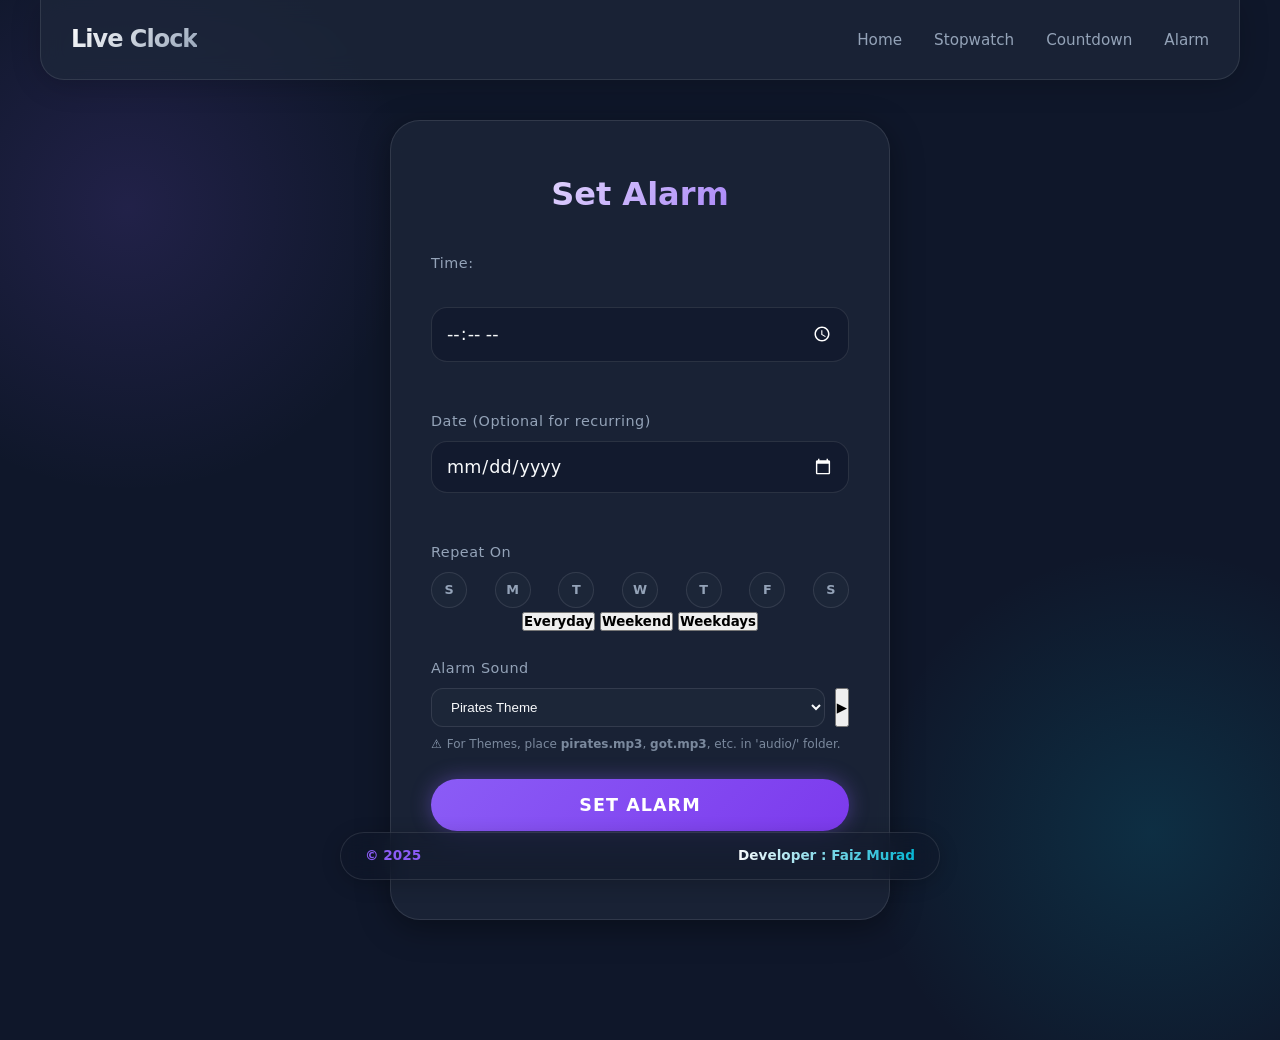
<file: alarm.html>
<!DOCTYPE html>
<html lang="en">
<head>
  <meta charset="UTF-8">
  <link rel="icon" href="data:,">
  <meta name="viewport" content="width=device-width, initial-scale=1.0">
  <title>Live Clock</title>
  <link href="https://fonts.googleapis.com/css2?family=Poppins:wght@400;500;600;700&display=swap" rel="stylesheet">
  <link rel="stylesheet" href="css/variables.css">
  <link rel="stylesheet" href="css/nav.css">
  <link rel="stylesheet" href="css/alarm.css">
  <link rel="stylesheet" href="css/alarm_modal.css">
  <link rel="stylesheet" href="css/footer.css">
</head>

<body>

  <!-- NAVBAR -->
  <nav>
    <div class="nav-container">
      <div class="logo">Live Clock</div>
      <ul class="nav-links" id="navLinks">
        <li><a href="index.html">Home</a></li>
        <li><a href="stopwatch.html">Stopwatch</a></li>
        <li><a href="countdown.html">Countdown</a></li>
        <li><a href="alarm.html">Alarm</a></li>
      </ul>
      <div class="hamburger" id="hamburger">
        <span></span>
        <span></span>
        <span></span>
      </div>
    </div>
  </nav>


  <!-- ALARM CARD -->
  <div class="card">
    <h2>Set Alarm</h2>
    <label for="alarm-time">Time:</label>
    <input type="time" id="alarm-time">
    <div class="input-group">
      <label for="alarm-date">Date (Optional for recurring)</label>
      <input type="date" id="alarm-date">
    </div>

    <!-- Day Selection -->
    <div class="day-selection">
      <label>Repeat On</label>
      <div class="days-container">
        <button class="day-btn" data-day="0">S</button>
        <button class="day-btn" data-day="1">M</button>
        <button class="day-btn" data-day="2">T</button>
        <button class="day-btn" data-day="3">W</button>
        <button class="day-btn" data-day="4">T</button>
        <button class="day-btn" data-day="5">F</button>
        <button class="day-btn" data-day="6">S</button>
      </div>
      <div class="quick-select">
        <button id="btn-everyday">Everyday</button>
        <button id="btn-weekend">Weekend</button>
        <button id="btn-weekdays">Weekdays</button>
      </div>
    </div>

    <!-- Sound Selection -->
    <div class="sound-selection">
      <label for="alarm-sound">Alarm Sound</label>
      <div class="sound-controls">
        <select id="alarm-sound">
          <option value="pirates">Pirates Theme</option>
          <option value="got">Game of Thrones</option>
          <option value="johnwick">John Wick Mode</option>
          <option value="classic">Classic Alarm</option>
          <option value="digital">Digital Beep</option>
          <option value="phone">Old Phone</option>
          <option value="ship">Ship Bell</option>
          <option value="piano">Piano Melody</option>
          <option value="harp">Harp Strum</option>
          <option value="rooster">Morning Rooster</option>
        </select>
        <button id="preview-sound" class="icon-btn" aria-label="Preview Sound">▶</button>
      </div>
      <p
        style="font-size: 0.75rem; color: var(--text-secondary); margin-top: 0.5rem; display: flex; align-items: center; gap: 5px;">
        ⚠️ <span style="opacity: 0.8">For Themes, place <strong>pirates.mp3</strong>, <strong>got.mp3</strong>, etc. in
          'audio/' folder.</span>
      </p>
    </div>

    <button id="set-alarm" class="set-btn">Set Alarm</button>

    <div id="alarm-list"></div>
  </div>

  <!-- ALARM MODAL -->
  <div id="alarm-modal" class="modal hidden">
    <div class="modal-content">
      <h3>Alarm Ringing!</h3>
      <div id="alarm-display-time">00:00</div>
      <div class="modal-buttons">
        <button id="snooze-btn">Snooze (5m)</button>
        <button id="stop-btn">Stop</button>
      </div>
    </div>
  </div>


  <!-- GLOBAL FOOTER -->
  <footer class="app-footer">
    <div class="footer-content">
      <div class="reserved-text"> <span>&copy; 2025</span></div>
      <div class="developer-text">Developer : Faiz Murad</div>
    </div>
  </footer>

  <script src="script/alarm.js"></script>
</body>

</html>
</file>
<file: css/variables.css>
:root {
  /* Colors */
  --bg-primary: #0f172a;
  --bg-secondary: #1e293b;
  --text-primary: #f8fafc;
  --text-secondary: #94a3b8;
  
  --accent-cyan: #06b6d4;
  --accent-purple: #8b5cf6;
  --accent-pink: #ec4899;
  
  --glass-bg: rgba(30, 41, 59, 0.7);
  --glass-border: rgba(255, 255, 255, 0.1);
  --glass-shadow: 0 8px 32px 0 rgba(0, 0, 0, 0.37);

  /* Fonts */
  --font-main: 'Inter', system-ui, -apple-system, sans-serif;
  
  /* Transitions */
  --transition-fast: 0.2s ease;
  --transition-medium: 0.4s cubic-bezier(0.4, 0, 0.2, 1);
}

* {
  margin: 0;
  padding: 0;
  box-sizing: border-box;
}

body {
  font-family: var(--font-main);
  background-color: var(--bg-primary);
  color: var(--text-primary);
  line-height: 1.6;
  min-height: 100vh;
  background-image: 
    radial-gradient(circle at 10% 20%, rgba(139, 92, 246, 0.15) 0%, transparent 20%),
    radial-gradient(circle at 90% 80%, rgba(6, 182, 212, 0.15) 0%, transparent 20%);
}

/* Scrollbar */
::-webkit-scrollbar {
  width: 8px;
}
::-webkit-scrollbar-track {
  background: var(--bg-primary);
}
::-webkit-scrollbar-thumb {
  background: var(--bg-secondary);
  border-radius: 4px;
}
::-webkit-scrollbar-thumb:hover {
  background: var(--text-secondary);
}
</file>
<file: css/nav.css>
/* =========================================================
   NAVBAR (Shared)
========================================================= */
nav {
    position: fixed;
    top: 0;
    width: 100%;
    height: 80px;
    display: flex;
    justify-content: center;
    z-index: 1000;
    padding: 0 20px;
}

.nav-container {
    width: 100%;
    max-width: 1200px;
    background: var(--glass-bg);
    backdrop-filter: blur(12px);
    -webkit-backdrop-filter: blur(12px);
    border: 1px solid var(--glass-border);
    border-top: none;
    border-radius: 0 0 24px 24px;
    padding: 0 30px;

    display: flex;
    justify-content: space-between;
    align-items: center;
    box-shadow: 0 4px 30px rgba(0, 0, 0, 0.2);
}

.logo {
    font-size: 1.5rem;
    font-weight: 800;
    color: var(--text-primary);
    background: linear-gradient(135deg, #fff 0%, var(--text-secondary) 100%);
    -webkit-background-clip: text;
    background-clip: text;
    -webkit-text-fill-color: transparent;
    letter-spacing: -1px;
}

.nav-links {
    display: flex;
    gap: 2rem;
    list-style: none;
}

.nav-links a {
    text-decoration: none;
    color: var(--text-secondary);
    font-weight: 500;
    font-size: 0.95rem;
    transition: var(--transition-fast);
    padding: 8px 0;
    position: relative;
}

.nav-links a:hover,
.nav-links a.active {
    color: var(--accent-cyan);
    text-shadow: 0 0 15px rgba(6, 182, 212, 0.6);
}

.nav-links a::after {
    content: '';
    position: absolute;
    bottom: 0;
    left: 0;
    width: 0%;
    height: 2px;
    background: var(--accent-cyan);
    transition: var(--transition-medium);
    box-shadow: 0 0 10px var(--accent-cyan);
}

.nav-links a:hover::after {
    width: 100%;
}

/* =========================================================
   HAMBURGER
========================================================= */
.hamburger {
    display: none;
    flex-direction: column;
    gap: 6px;
    cursor: pointer;
}

.hamburger span {
    width: 24px;
    height: 2px;
    background: var(--text-primary);
    border-radius: 2px;
    transition: var(--transition-medium);
}

/* =========================================================
   RESPONSIVE NAV
========================================================= */
@media (max-width: 768px) {
    .hamburger {
        display: flex;
    }

    .nav-links {
        position: absolute;
        top: 80px;
        right: 20px;
        background: var(--bg-secondary);
        border: 1px solid var(--glass-border);
        padding: 20px;
        border-radius: 16px;
        flex-direction: column;
        gap: 15px;
        width: 200px;
        opacity: 0;
        pointer-events: none;
        transform: translateY(-10px);
        transition: var(--transition-medium);
        z-index: 1001;
        box-shadow: 0 10px 40px rgba(0, 0, 0, 0.5);
    }

    .nav-links.open {
        opacity: 1;
        pointer-events: all;
        transform: translateY(0);
    }
}
</file>
<file: css/alarm.css>
/* =========================================================
   ALARM STYLES (GRID VERSION)
========================================================= */

* {
  margin: 0;
  padding: 0;
  box-sizing: border-box;
}

body {
  display: flex;
  justify-content: center;
  align-items: center;
}

/* =========================================================
   ALARM CARD
========================================================= */

.card {
  margin-top: 120px;
  position: relative;
  width: clamp(300px, 90vw, 500px);
  padding: 3rem 2.5rem;

  background: var(--glass-bg);
  border: 1px solid var(--glass-border);
  box-shadow: var(--glass-shadow);
  backdrop-filter: blur(16px);
  -webkit-backdrop-filter: blur(16px);

  border-radius: 30px;
  text-align: center;

  display: flex;
  flex-direction: column;
  gap: 1.5rem;

  z-index: 1;
}

.card h2 {
  font-size: 2rem;
  margin-bottom: 0.5rem;
  background: linear-gradient(135deg, #fff 0%, var(--accent-purple) 100%);
  -webkit-background-clip: text;
  background-clip: text;
  -webkit-text-fill-color: transparent;
}

/* =========================================================
   FORM ELEMENTS
========================================================= */

label {
  display: block;
  text-align: left;
  margin-bottom: 0.5rem;
  font-weight: 500;
  color: var(--text-secondary);
  font-size: 0.9rem;
  letter-spacing: 0.5px;
}

input[type="time"],
input[type="date"] {
  width: 100%;
  padding: 14px;
  border-radius: 16px;
  border: 1px solid rgba(255, 255, 255, 0.1);
  background: rgba(15, 23, 42, 0.6);
  color: var(--text-primary);
  font-size: 1.1rem;
  font-family: var(--font-main);
  margin-bottom: 1.5rem;
  transition: 0.3s ease;
  color-scheme: dark;
}

input:focus {
  outline: none;
  border-color: var(--accent-purple);
  box-shadow: 0 0 15px rgba(139, 92, 246, 0.3);
}

/* =========================================================
   BUTTON
========================================================= */

button#set-alarm {
  width: 100%;
  padding: 16px;
  border-radius: 50px;
  border: none;
  font-size: 1.1rem;
  font-weight: 600;
  text-transform: uppercase;
  letter-spacing: 1px;
  color: #fff;
  background: linear-gradient(135deg, var(--accent-purple), #7c3aed);
  box-shadow: 0 0 20px rgba(139, 92, 246, 0.4);
  cursor: pointer;
  transition: 0.3s ease;
}

button#set-alarm:hover {
  transform: translateY(-2px);
  box-shadow: 0 0 30px rgba(139, 92, 246, 0.6);
}

/* =========================================================
   DAY SELECTION
========================================================= */

.days-container {
  display: flex;
  justify-content: space-between;
  gap: 6px;
  flex-wrap: wrap;
}

.day-btn {
  width: 36px;
  height: 36px;
  border-radius: 50%;
  border: 1px solid var(--glass-border);
  background: var(--glass-bg);
  color: var(--text-secondary);
  display: flex;
  justify-content: center;
  align-items: center;
  cursor: pointer;
  transition: 0.2s ease;
  font-size: 0.8rem;
  font-weight: 600;
}

.day-btn.active {
  background: var(--accent-cyan);
  color: #000;
  border-color: var(--accent-cyan);
}

/* =========================================================
   SOUND
========================================================= */

.sound-controls {
  display: flex;
  gap: 10px;
}

select {
  flex: 1;
  padding: 10px 15px;
  background: var(--glass-bg);
  border: 1px solid var(--glass-border);
  border-radius: 12px;
  color: var(--text-primary);
}

/* =========================================================
   🔥 ALARM LIST (GRID LAYOUT)
========================================================= */

#alarm-list {
  display: grid;
  grid-template-columns: repeat(auto-fit, minmax(220px, 1fr));
  gap: 1rem;

  margin-top: 1rem;
  max-height: 320px;
  overflow-y: auto;
  padding-right: 5px;
}

/* =========================================================
   ALARM CARD ITEM
========================================================= */

.alarm-item {
  display: flex;
  flex-direction: column;
  justify-content: space-between;

  padding: 1rem;
  background: rgba(255, 255, 255, 0.03);
  border-radius: 16px;
  border: 1px solid rgba(255, 255, 255, 0.05);

  transition: 0.2s ease;
  gap: 0.8rem;
}

.alarm-item:hover {
  background: rgba(255, 255, 255, 0.06);
  transform: translateY(-3px);
}

/* =========================================================
   ALARM INFO
========================================================= */

.alarm-info {
  display: flex;
  flex-direction: column;
  gap: 6px;
  text-align: left;
}

.alarm-time {
  font-size: 1.4rem;
  font-weight: 700;
}

.alarm-days,
.alarm-date {
  font-size: 0.85rem;
  color: var(--accent-cyan);
}

/* =========================================================
   ACTIONS
========================================================= */

.actions {
  display: flex;
  justify-content: flex-end;
  gap: 8px;
  width: 100%;
}

.actions button {
  padding: 6px 12px;
  font-size: 0.8rem;
  border-radius: 8px;
  border: none;
  font-weight: 600;
  cursor: pointer;
  transition: 0.2s ease;
}

.delete-btn {
  background: rgba(239, 68, 68, 0.2);
  color: #f87171;
}

.delete-btn:hover {
  background: rgba(239, 68, 68, 0.4);
  color: #fff;
}

.edit-btn {
  background: rgba(234, 179, 8, 0.2);
  color: #facc15;
}

.edit-btn:hover {
  background: rgba(234, 179, 8, 0.4);
  color: #fff;
}

/* =========================================================
   RESPONSIVE
========================================================= */

@media (max-width: 768px) {
  .card {
    padding: 1.5rem;
    width: 95%;
  }

  #alarm-list {
    grid-template-columns: repeat(auto-fit, minmax(180px, 1fr));
  }
}

@media (max-width: 480px) {
  #alarm-list {
    grid-template-columns: 1fr;
  }
}
</file>
<file: css/alarm_modal.css>
/* =========================================================
   MODAL
========================================================= */
.modal {
    position: fixed;
    inset: 0;
    background: rgba(0, 0, 0, 0.6);
    /* Darker dim */
    backdrop-filter: blur(12px);
    /* Stronger blur */
    display: flex;
    justify-content: center;
    align-items: center;
    z-index: 2000;
    opacity: 1;
    visibility: visible;
    transition: opacity 0.4s ease, visibility 0.4s ease;
}

.modal.hidden {
    opacity: 0;
    visibility: hidden;
    pointer-events: none;
}

.modal-content {
    background: rgba(30, 41, 59, 0.6);
    border: 1px solid rgba(255, 255, 255, 0.1);
    box-shadow:
        0 20px 50px rgba(0, 0, 0, 0.5),
        0 0 30px rgba(6, 182, 212, 0.3),
        /* Cyan glow */
        inset 0 0 20px rgba(255, 255, 255, 0.05);
    padding: 3rem 2rem;
    border-radius: 32px;
    text-align: center;
    width: 90%;
    max-width: 420px;
    transform: scale(1) translateY(0);
    transition: transform 0.4s cubic-bezier(0.34, 1.56, 0.64, 1);
    /* Bouncy spring */
    position: relative;
    overflow: hidden;
}

/* Decorative Glow Blob */
.modal-content::before {
    content: '';
    position: absolute;
    top: -50%;
    left: -50%;
    width: 200%;
    height: 200%;
    background: radial-gradient(circle, rgba(139, 92, 246, 0.1) 0%, transparent 60%);
    pointer-events: none;
    z-index: -1;
}

.modal.hidden .modal-content {
    transform: scale(0.9) translateY(20px);
}

.modal-content h3 {
    font-size: 1.5rem;
    margin-bottom: 0.5rem;
    color: var(--accent-cyan);
    text-transform: uppercase;
    letter-spacing: 2px;
    font-weight: 600;
}

#alarm-display-time {
    font-size: 4.5rem;
    font-weight: 800;
    margin: 1rem 0 2.5rem;
    background: linear-gradient(180deg, #fff, #94a3b8);
    background-clip: text;
    -webkit-background-clip: text;
    -webkit-text-fill-color: transparent;
    filter: drop-shadow(0 0 15px rgba(255, 255, 255, 0.3));
    letter-spacing: -2px;
}

.modal-buttons {
    display: flex;
    flex-direction: column;
    gap: 1rem;
}

button {
    font-family: inherit;
    font-weight: 600;
    cursor: pointer;
    transition: all 0.2s ease;
}

#snooze-btn {
    padding: 1rem;
    border-radius: 16px;
    font-size: 1.1rem;
    background: rgba(255, 255, 255, 0.05);
    border: 1px solid rgba(255, 255, 255, 0.1);
    color: var(--text-primary);
    backdrop-filter: blur(5px);
}

#snooze-btn:hover {
    background: rgba(255, 255, 255, 0.1);
    transform: translateY(-2px);
}

#stop-btn {
    padding: 1rem;
    border-radius: 16px;
    font-size: 1.1rem;
    border: none;
    background: linear-gradient(135deg, #ef4444, #dc2626);
    color: white;
    box-shadow: 0 4px 15px rgba(239, 68, 68, 0.4);
}

#stop-btn:active {
    transform: scale(0.98);
}

#stop-btn:hover {
    box-shadow: 0 6px 25px rgba(239, 68, 68, 0.6);
    transform: translateY(-2px);
}
</file>
<file: css/footer.css>
/* =========================================================
   GLOBAL FOOTER
========================================================= */
.app-footer {
  position: fixed;
  bottom: 20px;
  left: 50%;
  transform: translateX(-50%);
  width: 90%;
  max-width: 600px;

  display: flex;
  justify-content: space-between;
  align-items: center;
  padding: 12px 24px;

  background: rgba(15, 23, 42, 0.4);
  /* Transparent dark base */
  backdrop-filter: blur(12px);
  -webkit-backdrop-filter: blur(12px);
  border: 1px solid var(--glass-border);
  border-radius: 50px;
  box-shadow: 0 4px 20px rgba(0, 0, 0, 0.2);

  z-index: 999;
  transition: all 0.3s ease;
}

/* Prevent footer overlap on all pages */
body {
  padding-bottom: 120px !important;
}

.app-footer:hover {
  background: rgba(15, 23, 42, 0.6);
  border-color: rgba(255, 255, 255, 0.2);
  box-shadow: 0 8px 30px rgba(0, 0, 0, 0.3);
  transform: translateX(-50%) translateY(-2px);
}

.footer-content {
  display: flex;
  justify-content: space-between;
  align-items: center;
  width: 100%;
  font-size: 0.85rem;
  color: var(--text-secondary);
  font-weight: 500;
}

.reserved-text {
  display: flex;
  align-items: center;
  gap: 6px;
}

.reserved-text span {
  color: var(--accent-purple);
  font-weight: 700;
}

.developer-text {
  background: linear-gradient(90deg, var(--text-primary), var(--accent-cyan));
  -webkit-background-clip: text;
  background-clip: text;
  -webkit-text-fill-color: transparent;
  font-weight: 700;
  position: relative;
}

/* Subtle separator for mobile wrapping if needed, but flex row usually fits */
@media (max-width: 480px) {
  .app-footer {
    width: 95%;
    bottom: 10px;
    padding: 10px 16px;
    flex-direction: column;
    gap: 4px;
    border-radius: 20px;
  }

  .footer-content {
    flex-direction: column;
    gap: 4px;
    text-align: center;
    font-size: 0.75rem;
  }
}
</file>
